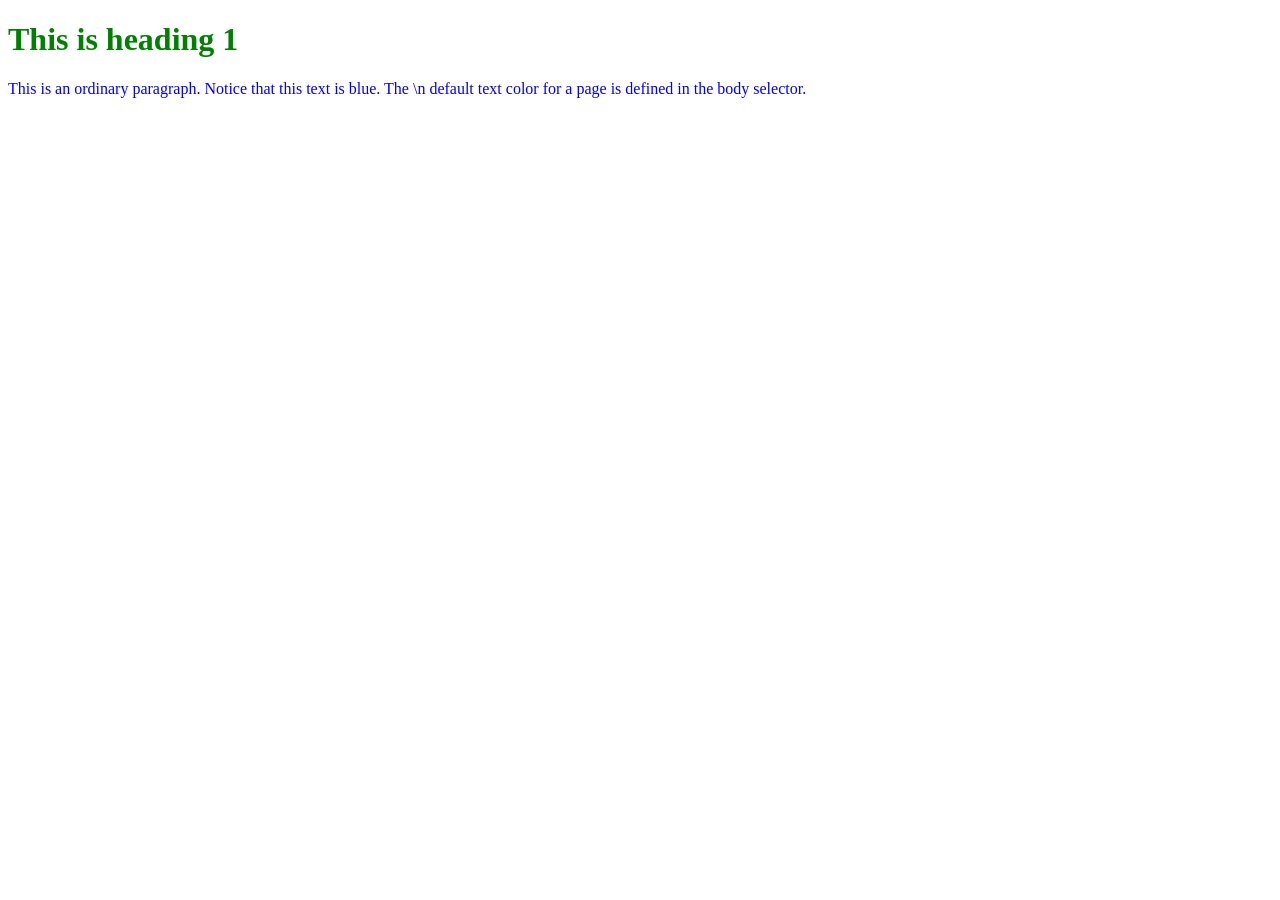
<file: Lap6/NhúngCSS/index.html>
<!DOCTYPE html>
<html lang="en">
<head>
    <meta charset="UTF-8">
    <title>Title</title>
    <style>
        h1{
           color: green;
        }

        p{
            color: blue;
        }
    </style>

    <link rel="stylesheet" href="style.css">
</head>
<body>
<h1 style="color: green">This is heading 1</h1>
<p style="color: blue">This is an ordinary paragraph. Notice that this text is blue. The \n default text color for a
page is defined in the body selector.</p>
</body>
</html>
</file>
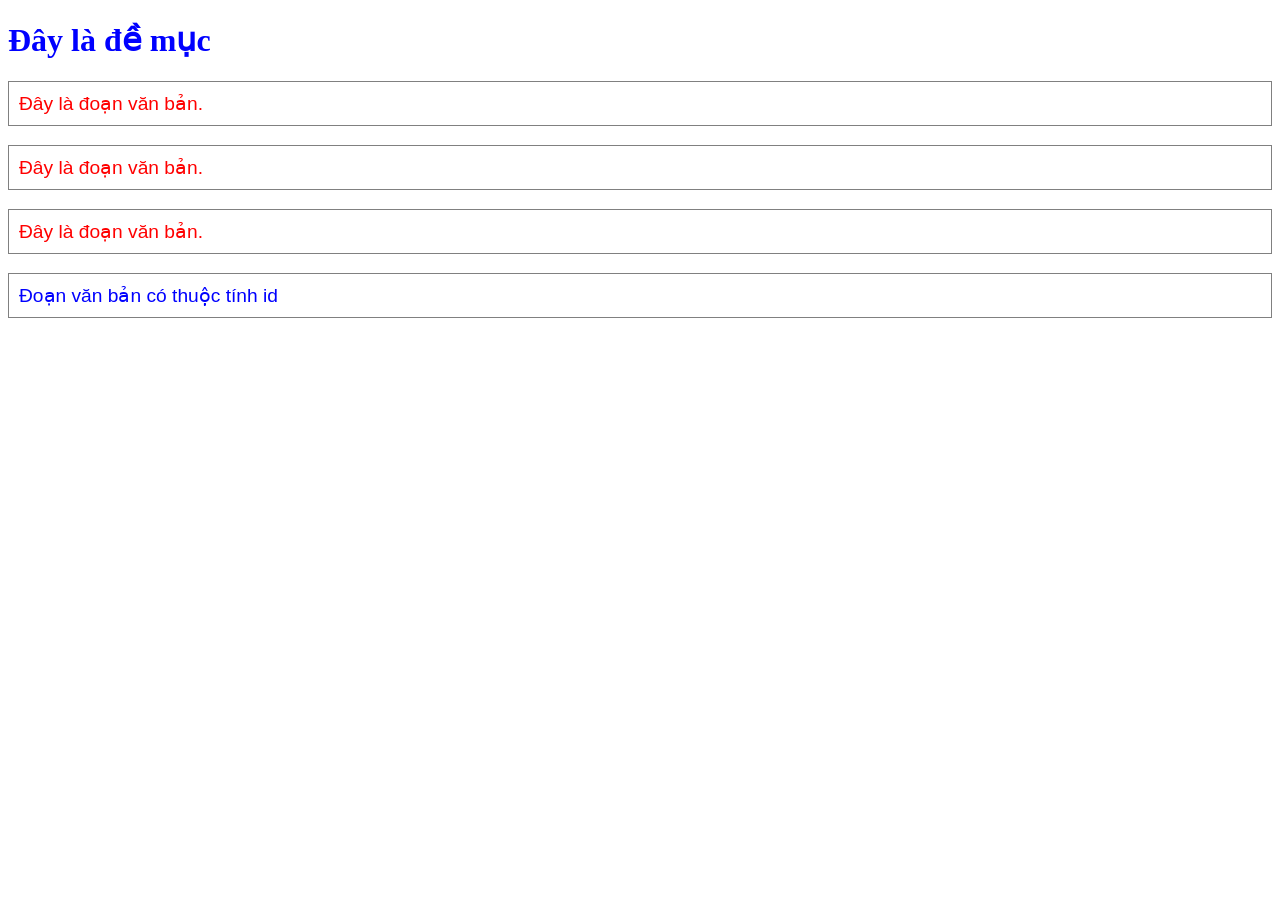
<file: Lap6/SuDung/index.html>
<!DOCTYPE html>
<html lang="en">
<head>
    <meta charset="UTF-8">
    <title>Title</title>
    <style>
        h1{
            color: blue;
            font-family: Tahoma;
            font-size: 200%;
        }
        p{
            color: red;
            font-family: Arial;
            font-size: 120%;
            border: 1px solid grey;
            padding: 10px;
        }
        #element1{
            color: blue;
        }
    </style>
</head>
<body>
<h1>Đây là đề mục</h1>
<p>Đây là đoạn văn bản.</p>
<p>Đây là đoạn văn bản.</p>
<p>Đây là đoạn văn bản.</p>
<p id="element1">Đoạn văn bản có thuộc tính id</p>
</body>
</html>
</file>
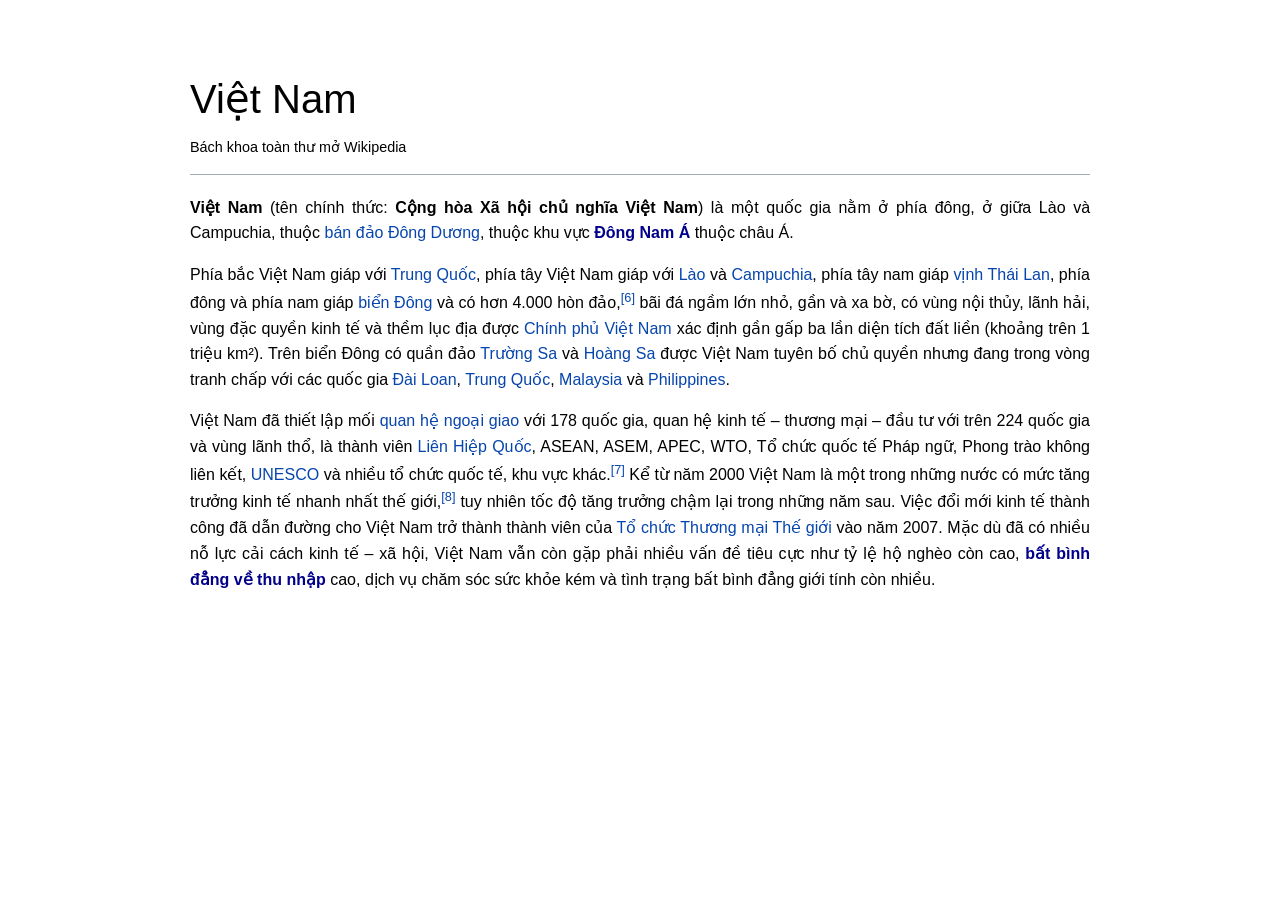
<file: Lap6/Định Dạng Văn Bản/index.html>
<!DOCTYPE html>
<html lang="vi">
<head>
    <meta charset="UTF-8">
    <title>Việt Nam - Wikipedia</title>
    <style>
        body {
            font-family: sans-serif;
            line-height: 1.6;
            max-width: 900px;
            margin: 20px auto;
            padding: 20px;
        }
        h1 {
            font-size: 2.5em;
            margin-bottom: 0;
            font-weight: normal;
        }
        .subtitle {
            font-size: 0.9em;
            margin-top: 5px;
        }
        hr {
            border: 0;
            border-top: 1px solid #a2a9b1;
            margin-bottom: 20px;
        }
        p {
            text-align: justify;
            margin-bottom: 15px;
        }
        .link {
            color: #0645ad;
            text-decoration: none;
        }
        sup {
            color: #0645ad;
            font-size: 0.8em;
        }
    </style>
</head>
<body>

<h1>Việt Nam</h1>
<p class="subtitle">Bách khoa toàn thư mở Wikipedia</p>
<hr>

<p>
    <b>Việt Nam</b> (tên chính thức: <b>Cộng hòa Xã hội chủ nghĩa Việt Nam</b>) là một quốc gia nằm ở phía đông, ở giữa Lào và Campuchia, thuộc <span class="link">bán đảo Đông Dương</span>, thuộc khu vực <b style="color: #00008b;">Đông Nam Á</b> thuộc châu Á.
</p>

<p>
    Phía bắc Việt Nam giáp với <span class="link">Trung Quốc</span>, phía tây Việt Nam giáp với <span class="link">Lào</span> và <span class="link">Campuchia</span>, phía tây nam giáp <span class="link">vịnh Thái Lan</span>, phía đông và phía nam giáp <span class="link">biển Đông</span> và có hơn 4.000 hòn đảo,<sup>[6]</sup> bãi đá ngầm lớn nhỏ, gần và xa bờ, có vùng nội thủy, lãnh hải, vùng đặc quyền kinh tế và thềm lục địa được <span class="link">Chính phủ Việt Nam</span> xác định gần gấp ba lần diện tích đất liền (khoảng trên 1 triệu km²). Trên biển Đông có quần đảo <span class="link">Trường Sa</span> và <span class="link">Hoàng Sa</span> được Việt Nam tuyên bố chủ quyền nhưng đang trong vòng tranh chấp với các quốc gia <span class="link">Đài Loan</span>, <span class="link">Trung Quốc</span>, <span class="link">Malaysia</span> và <span class="link">Philippines</span>.
</p>

<p>
    Việt Nam đã thiết lập mối <span class="link">quan hệ ngoại giao</span> với 178 quốc gia, quan hệ kinh tế – thương mại – đầu tư với trên 224 quốc gia và vùng lãnh thổ, là thành viên <span class="link">Liên Hiệp Quốc</span>, ASEAN, ASEM, APEC, WTO, Tổ chức quốc tế Pháp ngữ, Phong trào không liên kết, <span class="link">UNESCO</span> và nhiều tổ chức quốc tế, khu vực khác.<sup>[7]</sup> Kể từ năm 2000 Việt Nam là một trong những nước có mức tăng trưởng kinh tế nhanh nhất thế giới,<sup>[8]</sup> tuy nhiên tốc độ tăng trưởng chậm lại trong những năm sau. Việc đổi mới kinh tế thành công đã dẫn đường cho Việt Nam trở thành thành viên của <span class="link">Tổ chức Thương mại Thế giới</span> vào năm 2007. Mặc dù đã có nhiều nỗ lực cải cách kinh tế – xã hội, Việt Nam vẫn còn gặp phải nhiều vấn đề tiêu cực như tỷ lệ hộ nghèo còn cao, <b style="color: #00008b;">bất bình đẳng về thu nhập</b> cao, dịch vụ chăm sóc sức khỏe kém và tình trạng bất bình đẳng giới tính còn nhiều.
</p>

</body>
</html>
</file>
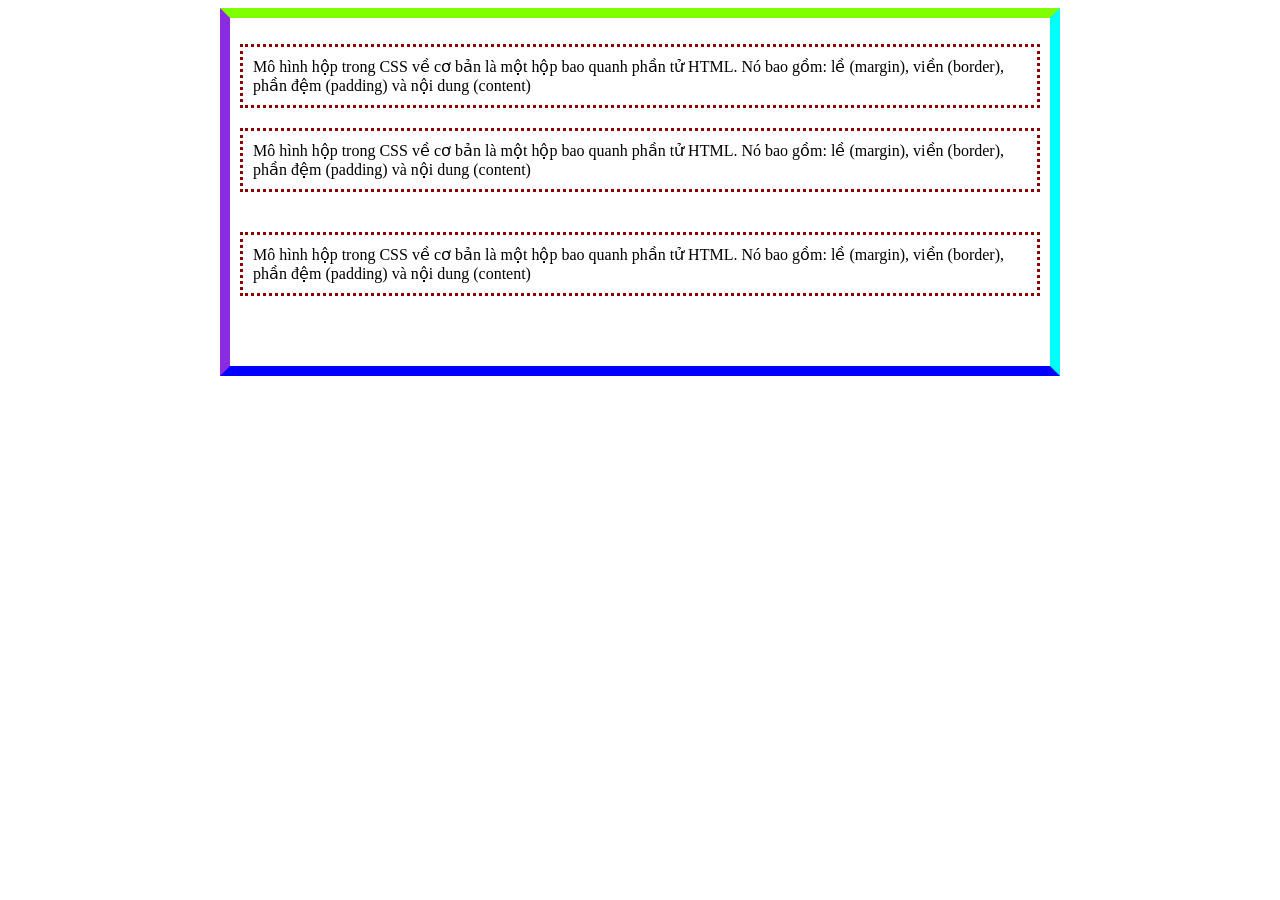
<file: Lap7/DungBoxModel/index.html>
<!DOCTYPE html>
<html lang="en">
<head>
    <meta charset="UTF-8">
    <title>Sử dụng Boxmodel</title>
    <style>
        .boxmodel{
            margin: 0 auto;
            width: 800px;
            border: 10px;
            padding: 10px;
            border-style: solid;
            border-color: chartreuse aqua blue blueviolet;
        }

        .boxmodel p{
            border: 3px dotted darkred;
            padding: 10px;
        }

        #boxmodel1{
            margin-bottom: 20px;
        }

        #boxmodel2{
            margin-bottom: 40px;
        }

        #boxmodel3{
            margin-bottom: 60px;
        }
    </style>
</head>
<body>
<div class="boxmodel">
    <p id="boxmodel1">Mô hình hộp trong CSS về cơ bản là một hộp bao quanh phần tử HTML.
        Nó bao gồm: lề (margin), viền (border), phần đệm (padding) và nội dung (content)</p>
    <p id="boxmodel2">Mô hình hộp trong CSS về cơ bản là một hộp bao quanh phần tử HTML.
        Nó bao gồm: lề (margin), viền (border), phần đệm (padding) và nội dung (content)</p>
    <p id="boxmodel3">Mô hình hộp trong CSS về cơ bản là một hộp bao quanh phần tử HTML.
        Nó bao gồm: lề (margin), viền (border), phần đệm (padding) và nội dung (content)</p>
</div>
</body>
</html>
</file>
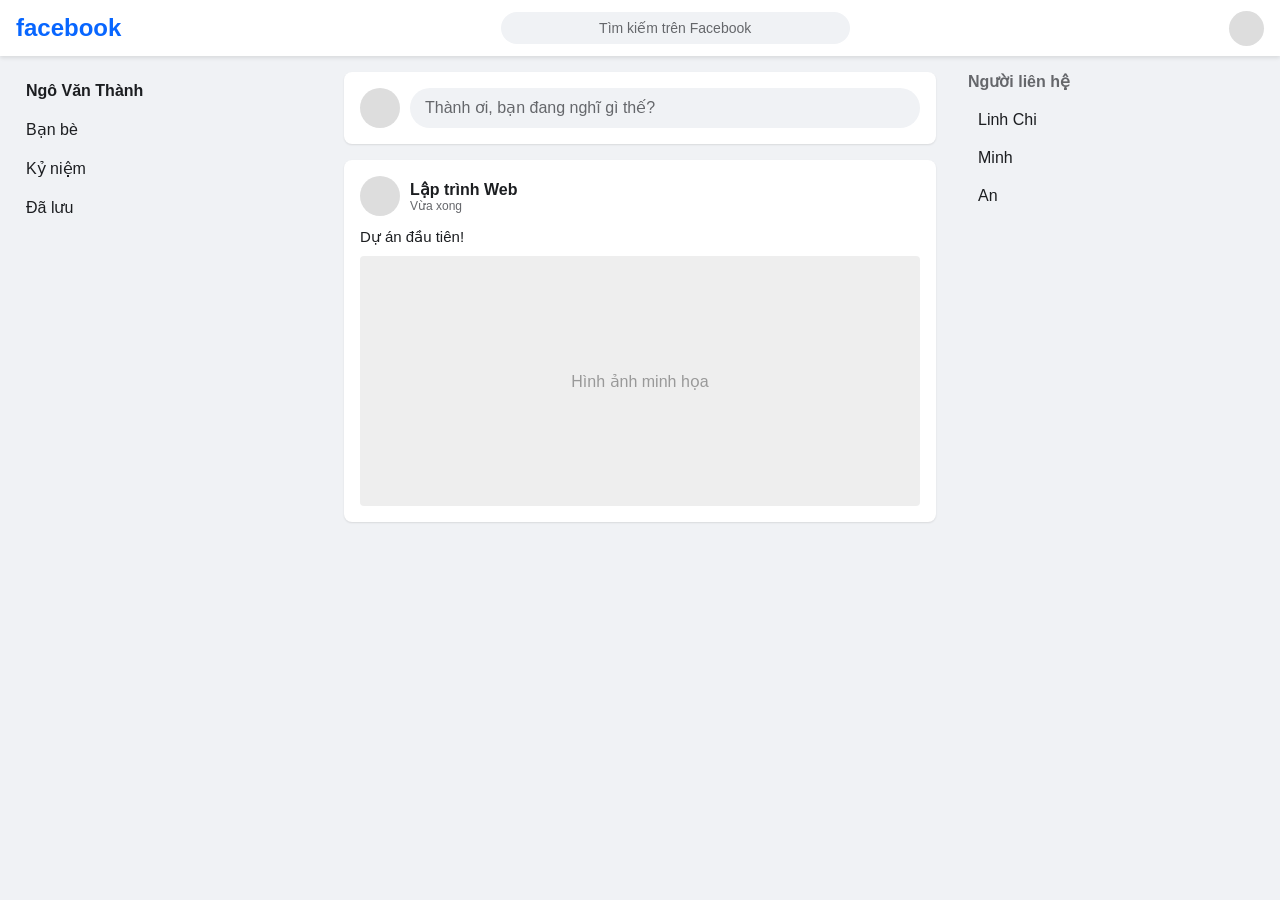
<file: Lap7/GianLuocFacebook/index.html>
<!DOCTYPE html>
<html lang="vi">
<head>
    <meta charset="UTF-8">
    <title>Facebook Lite</title>
    <link rel="stylesheet" href="style.css">
</head>
<body>

<header>
    <a href="#" class="header-logo">facebook</a>
    <div class="header-search">Tìm kiếm trên Facebook</div>
    <div class="avatar" style="width:35px; height:35px;"></div>
</header>

<div class="main-container">
    <aside class="sidebar">
        <ul>
            <li class="menu-item"><strong>Ngô Văn Thành</strong></li>
            <li class="menu-item">Bạn bè</li>
            <li class="menu-item">Kỷ niệm</li>
            <li class="menu-item">Đã lưu</li>
        </ul>
    </aside>

    <main>
        <div class="card">
            <div style="display:flex; gap:10px;">
                <div class="avatar"></div>
                <div style="background:#f0f2f5; flex:1; border-radius:20px; padding:10px 15px; color:#65676b;">
                    Thành ơi, bạn đang nghĩ gì thế?
                </div>
            </div>
        </div>

        <div class="card">
            <div class="post-header">
                <div class="avatar"></div>
                <div>
                    <div style="font-weight:bold;">Lập trình Web</div>
                    <div style="font-size:12px; color:#65676b;">Vừa xong</div>
                </div>
            </div>
            <div class="post-content">Dự án đầu tiên!</div>
            <div class="post-img">Hình ảnh minh họa</div>
        </div>
    </main>

    <aside class="sidebar">
        <h4 style="color:#65676b; margin-bottom:10px;">Người liên hệ</h4>
        <ul>
            <li class="menu-item">Linh Chi</li>
            <li class="menu-item">Minh</li>
            <li class="menu-item">An</li>
        </ul>
    </aside>
</div>

</body>
</html>
</file>
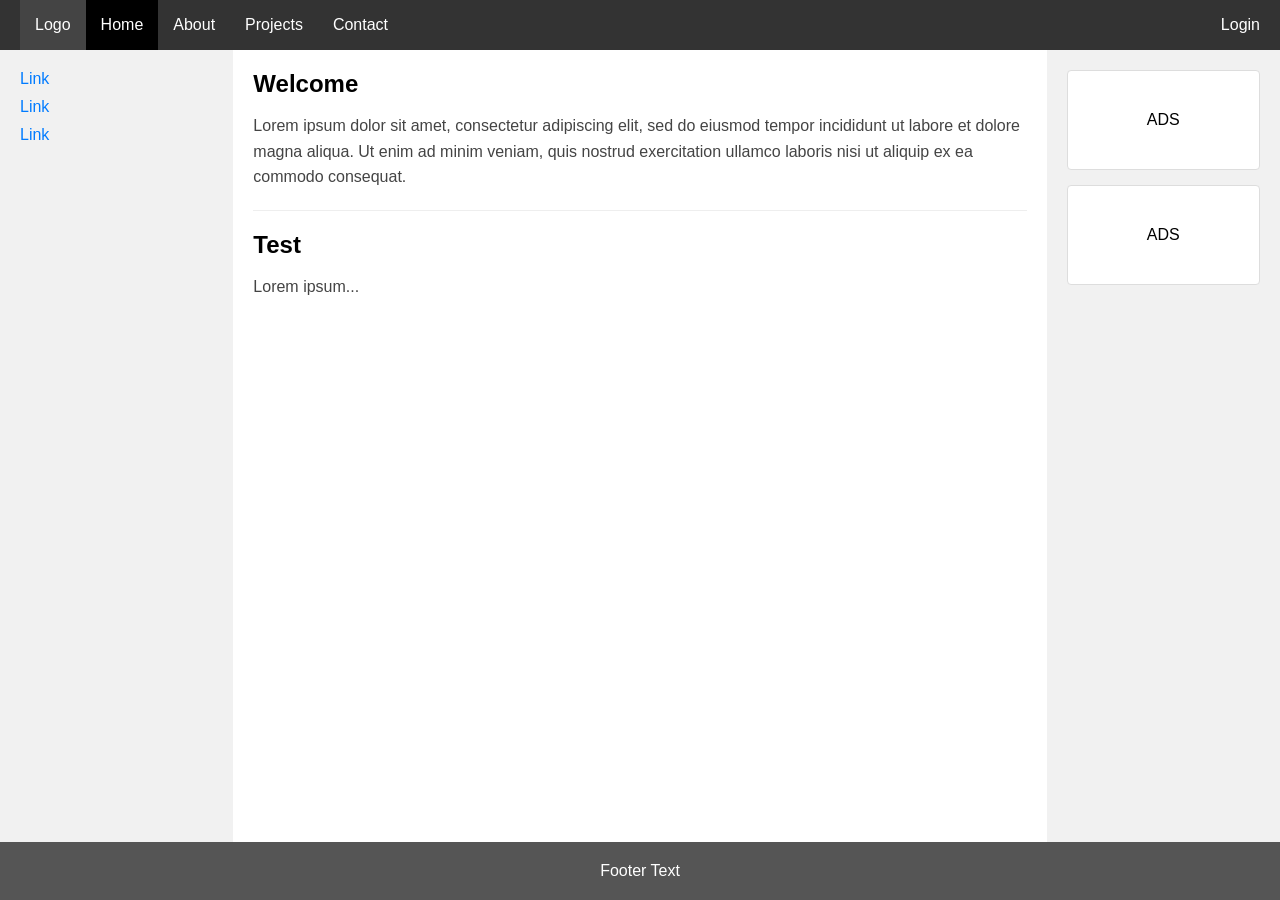
<file: Lap7/LayoutVoiRWD/index.html>
<!DOCTYPE html>
<html lang="vi">
<head>
    <meta charset="UTF-8">
    <meta name="viewport" content="width=device-width, initial-scale=1.0">
    <title>Giao diện Responsive Dashboard</title>
    <link rel="stylesheet" href="style.css">
</head>
<body>

<nav>
    <ul class="nav-links">
        <li><a href="#" style="background:#444">Logo</a></li>
        <li><a href="#" class="active">Home</a></li>
        <li><a href="#">About</a></li>
        <li><a href="#">Projects</a></li>
        <li><a href="#">Contact</a></li>
    </ul>
    <a href="#" class="login-btn">Login</a>
</nav>

<div class="main-wrapper">
    <aside class="side-left">
        <a href="#">Link</a>
        <a href="#">Link</a>
        <a href="#">Link</a>
    </aside>

    <article>
        <h1>Welcome</h1>
        <p>Lorem ipsum dolor sit amet, consectetur adipiscing elit, sed do eiusmod tempor incididunt ut labore et dolore magna aliqua. Ut enim ad minim veniam, quis nostrud exercitation ullamco laboris nisi ut aliquip ex ea commodo consequat.</p>
        <hr style="margin: 20px 0; border: 0; border-top: 1px solid #eee;">
        <h2>Test</h2>
        <p>Lorem ipsum...</p>
    </article>

    <aside class="side-right">
        <div class="ad-box">ADS</div>
        <div class="ad-box">ADS</div>
    </aside>
</div>

<footer>
    Footer Text
</footer>

</body>
</html>
</file>
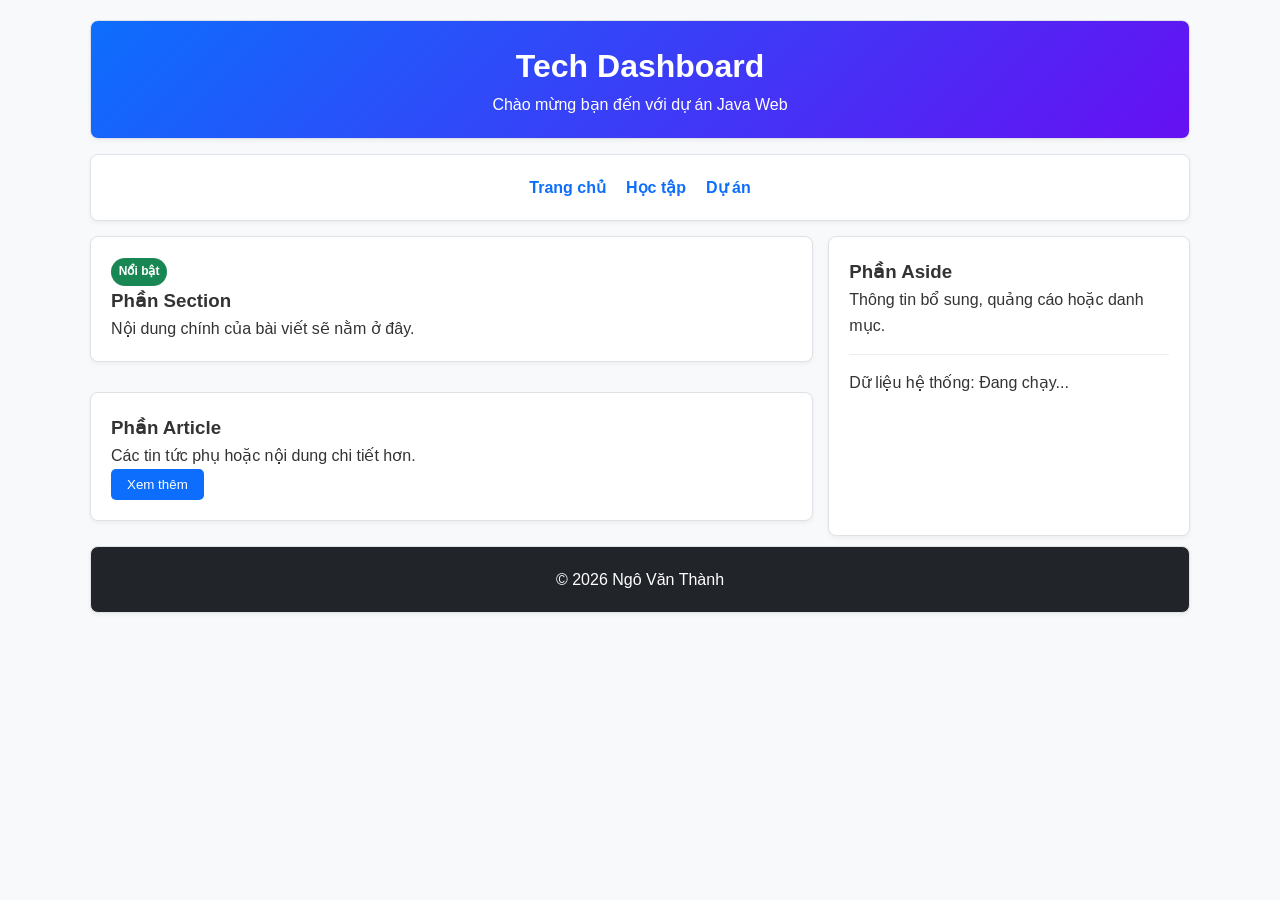
<file: Lap7/TaoLayout/index.html>
<!DOCTYPE html>
<html lang="vi">
<head>
    <meta charset="UTF-8">
    <meta name="viewport" content="width=device-width, initial-scale=1.0">
    <title>Tech Blog</title>
    <link rel="stylesheet" href="styles.css">
</head>
<body class="bg-light">

<div class="container">
    <header>
        <h1>Tech Dashboard</h1>
        <p>Chào mừng bạn đến với dự án Java Web</p>
    </header>

    <nav>
        <a href="#">Trang chủ</a>
        <a href="#">Học tập</a>
        <a href="#">Dự án</a>
    </nav>

    <div class="main-layout">
        <div class="left-column">
            <section>
                <span class="badge">Nổi bật</span>
                <h3>Phần Section</h3>
                <p>Nội dung chính của bài viết sẽ nằm ở đây.</p>
            </section>

            <article>
                <h3>Phần Article</h3>
                <p>Các tin tức phụ hoặc nội dung chi tiết hơn.</p>
                <button class="btn">Xem thêm</button>
            </article>
        </div>

        <div class="right-column">
            <aside>
                <h3>Phần Aside</h3>
                <p>Thông tin bổ sung, quảng cáo hoặc danh mục.</p>
                <hr style="margin: 15px 0; border: 0; border-top: 1px solid #eee;">
                <p>Dữ liệu hệ thống: Đang chạy...</p>
            </aside>
        </div>
    </div>

    <footer>
        <p>&copy; 2026 Ngô Văn Thành</p>
    </footer>
</div>

</body>
</html>
</file>
<file: Lap6/NhúngCSS/style.css>
h1 {
    color: green;
}
p {
    color: blue;
}
</file>
<file: Lap7/GianLuocFacebook/style.css>
* {
    box-sizing: border-box;
    margin: 0;
    padding: 0;
}

body {
    font-family: 'Segoe UI', Helvetica, Arial, sans-serif;
    background-color: #f0f2f5;
    color: #1c1e21;
}

header {
    position: fixed;
    top: 0;
    left: 0;
    right: 0;
    height: 56px;
    background-color: #ffffff;
    display: flex;
    align-items: center;
    justify-content: space-between;
    padding: 0 16px;
    box-shadow: 0 2px 4px rgba(0,0,0,0.1);
    z-index: 1000;
}

.header-logo {
    color: #0866ff;
    font-size: 24px;
    font-weight: bold;
    text-decoration: none;
}

.header-search {
    background: #f0f2f5;
    padding: 8px 12px;
    border-radius: 20px;
    flex: 0.3;
    text-align: center;
    color: #65676b;
    font-size: 14px;
}

.main-container {
    display: flex;
    margin-top: 56px;
    height: calc(100vh - 56px);
}

.sidebar {
    flex: 1;
    position: sticky;
    top: 56px;
    height: fit-content;
    padding: 16px;
    overflow-y: auto;
}

main {
    flex: 2;
    padding: 16px;
    max-width: 680px;
    margin: 0 auto;
}

.card {
    background: #fff;
    border-radius: 8px;
    padding: 16px;
    margin-bottom: 16px;
    box-shadow: 0 1px 2px rgba(0,0,0,0.1);
}

.post-header {
    display: flex;
    align-items: center;
    gap: 10px;
    margin-bottom: 12px;
}

.avatar {
    width: 40px;
    height: 40px;
    background: #ddd;
    border-radius: 50%;
}

.post-content {
    font-size: 15px;
    margin-bottom: 10px;
}

.post-img {
    width: 100%;
    height: 250px;
    background: #eee;
    border-radius: 4px;
    display: flex;
    align-items: center;
    justify-content: center;
    color: #999;
}

.menu-item {
    padding: 10px;
    border-radius: 8px;
    cursor: pointer;
    list-style: none;
}

.menu-item:hover {
    background-color: #e4e6eb;
}

@media (max-width: 900px) {
    .sidebar { display: none; }
}
</file>
<file: Lap7/LayoutVoiRWD/style.css>
* {
    box-sizing: border-box;
    margin: 0;
    padding: 0;
}

body {
    font-family: Arial, sans-serif;
    display: flex;
    flex-direction: column;
    min-height: 100vh;
}

nav {
    background-color: #333;
    display: flex;
    justify-content: space-between;
    align-items: center;
    padding: 0 20px;
    height: 50px;
}

.nav-links {
    display: flex;
    list-style: none;
    height: 100%;
}

.nav-links li a {
    color: white;
    text-decoration: none;
    padding: 0 15px;
    display: flex;
    align-items: center;
    height: 100%;
}

.nav-links li a:hover, .active {
    background-color: #000;
}

.login-btn {
    color: white;
    text-decoration: none;
}

.main-wrapper {
    display: flex;
    flex: 1;
}

.side-left {
    flex: 1;
    background-color: #f1f1f1;
    padding: 20px;
}

.side-left a {
    display: block;
    margin-bottom: 10px;
    color: #007bff;
    text-decoration: none;
}

article {
    flex: 4;
    padding: 20px;
}

article h1, article h2 {
    margin-bottom: 15px;
}

article p {
    color: #444;
    line-height: 1.6;
}

.side-right {
    flex: 1;
    background-color: #f1f1f1;
    padding: 20px;
}

.ad-box {
    background-color: white;
    border: 1px solid #ddd;
    border-radius: 4px;
    height: 100px;
    display: flex;
    align-items: center;
    justify-content: center;
    margin-bottom: 15px;
}

footer {
    background-color: #555;
    color: white;
    text-align: center;
    padding: 20px;
}

@media screen and (max-width: 768px) {
    .main-wrapper {
        flex-direction: column;
    }

    .side-left, .side-right {
        flex: none;
        width: 100%;
    }

    nav {
        height: auto;
        flex-direction: column;
        padding: 10px;
    }

    .nav-links {
        flex-direction: column;
        width: 100%;
        text-align: center;
    }

    .nav-links li a {
        padding: 10px;
    }
}
</file>
<file: Lap7/TaoLayout/styles.css>
* { box-sizing: border-box; margin: 0; padding: 0; }
body {
    font-family: 'Segoe UI', Tahoma, Geneva, Verdana, sans-serif;
    line-height: 1.6;
    background-color: #f8f9fa;
    color: #333;
    padding: 20px;
}

.container { max-width: 1100px; margin: 0 auto; }

header, nav, section, article, aside, footer {
    background: #fff;
    border: 1px solid #dee2e6;
    border-radius: 8px;
    padding: 20px;
    margin-bottom: 15px;
    box-shadow: 0 2px 4px rgba(0,0,0,0.05);
}

header {
    background: linear-gradient(135deg, #0d6efd, #6610f2);
    color: white;
    text-align: center;
}
nav { display: flex; justify-content: center; gap: 20px; }
nav a { text-decoration: none; color: #0d6efd; font-weight: 600; }
nav a:hover { text-decoration: underline; }

.main-layout {
    display: flex;
    gap: 15px;
    align-items: stretch;
}

.left-column { flex: 8; display: flex; flex-direction: column; gap: 15px; }
.right-column { flex: 4; }

aside {
    height: 100%;
    margin-bottom: 0;
    display: flex;
    flex-direction: column;
    justify-content: flex-start;
}

footer { text-align: center; background: #212529; color: #fff; margin-top: 10px; }

.badge {
    display: inline-block;
    padding: 0.35em 0.65em;
    font-size: 0.75em;
    font-weight: 700;
    border-radius: 50rem;
    background-color: #198754;
    color: #fff;
}
.btn {
    display: inline-block;
    padding: 8px 16px;
    border-radius: 5px;
    background: #0d6efd;
    color: white;
    text-decoration: none;
    border: none;
    cursor: pointer;
}
.btn:hover { background: #0b5ed7; }
</file>
